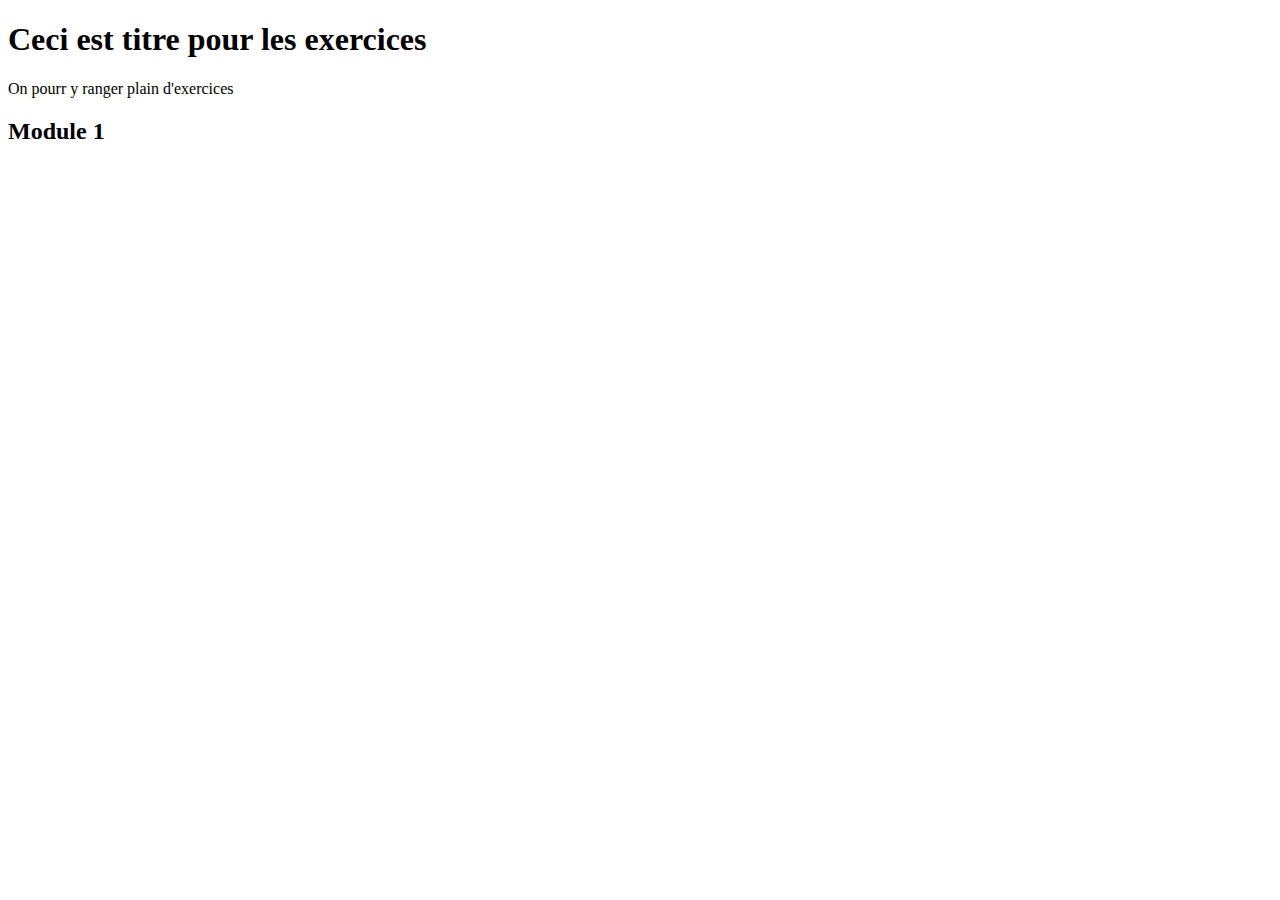
<file: index.html>
<!DOCTYPE html>
<html lang="en">
<head>
    <meta charset="UTF-8">
    <meta name="viewport" content="width=device-width, initial-scale=1.0">
    <title>Exos individuels</title>
    <h1>Ceci est titre pour les exercices</h1>
    <p>On pourr y ranger plain d'exercices</p>
    <h2>Module 1</h2>
</head>
<body>
    
</body>
</html>
</file>
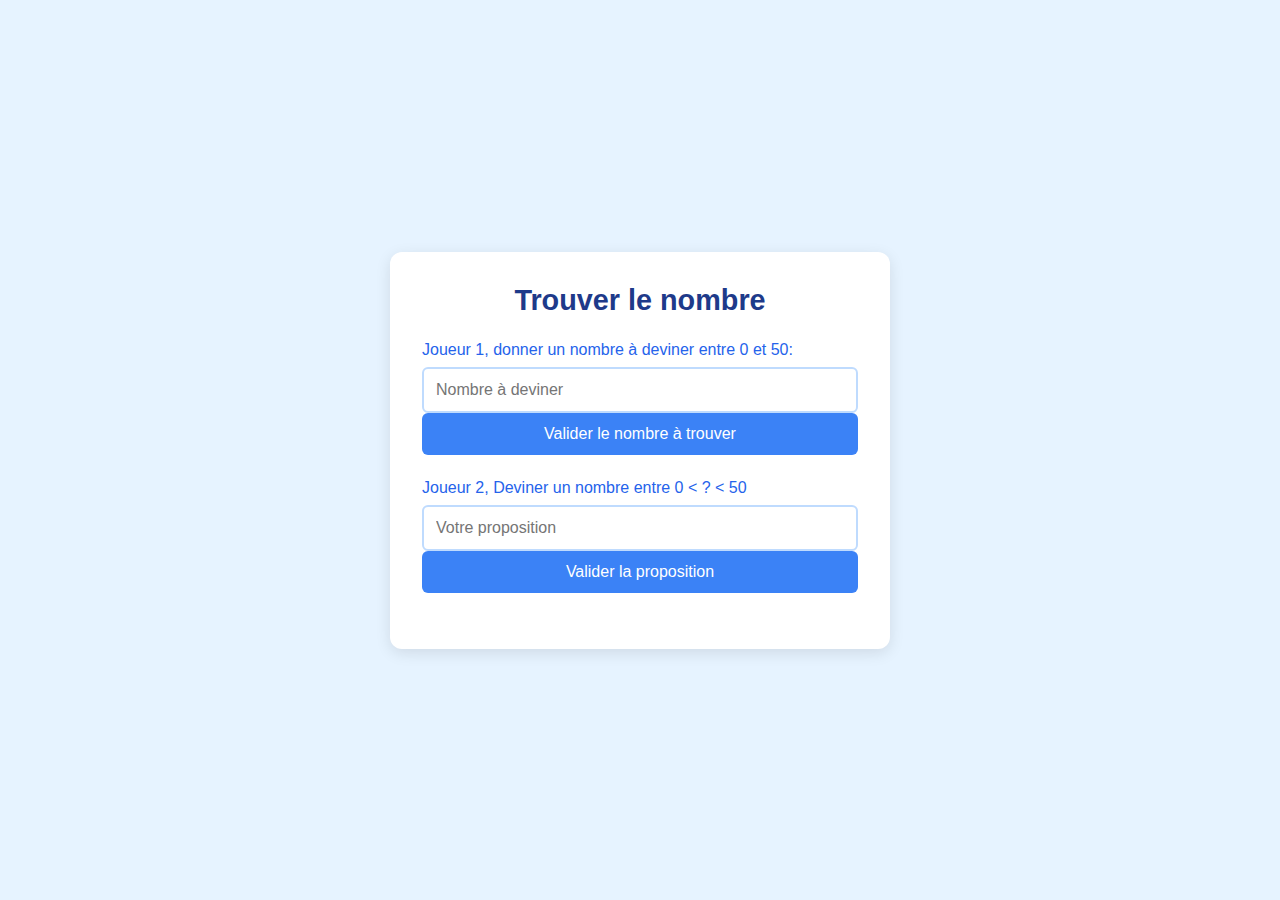
<file: 02_guess_a_number/index.html>
<!doctype html>
<html lang="en">
<head>
    <meta charset="UTF-8">
    <meta name="viewport" content="width=device-width, user-scalable=no, initial-scale=1.0, maximum-scale=1.0, minimum-scale=1.0">
    <meta http-equiv="X-UA-Compatible" content="ie=edge">
    <title>Donne un nombre 🎲</title>
    <script defer src="script_v3.js"></script>
    <link rel="stylesheet" href="style.css">
</head>
<body>
    <div class="container">
        <h1>Trouver le nombre</h1>

        <div class="input-group">
            <label for="guessNumber">Joueur 1, donner un nombre à deviner entre 0 et 50:</label>
            <input type="number" id="guessNumber" placeholder="Nombre à deviner">
            <p class="error" id="errorPlayeur1"></p>
            <p class="successMessage" id="successMessagePlayer1"></p>
            <button id="submitNumber">Valider le nombre à trouver</button>
        </div>

        <div class="input-group">
            <label for="userGuess">Joueur 2, Deviner un nombre entre 0 < ? < 50</label>
            <input type="number" id="userGuess" placeholder="Votre proposition">
            <p class="error" id="errorPlayer2"></p>
            <p id="successMessagePlayer2"></p>
            <button id="validateGuess">Valider la proposition</button>
        </div>
    </div>
</body>
</html>
</file>
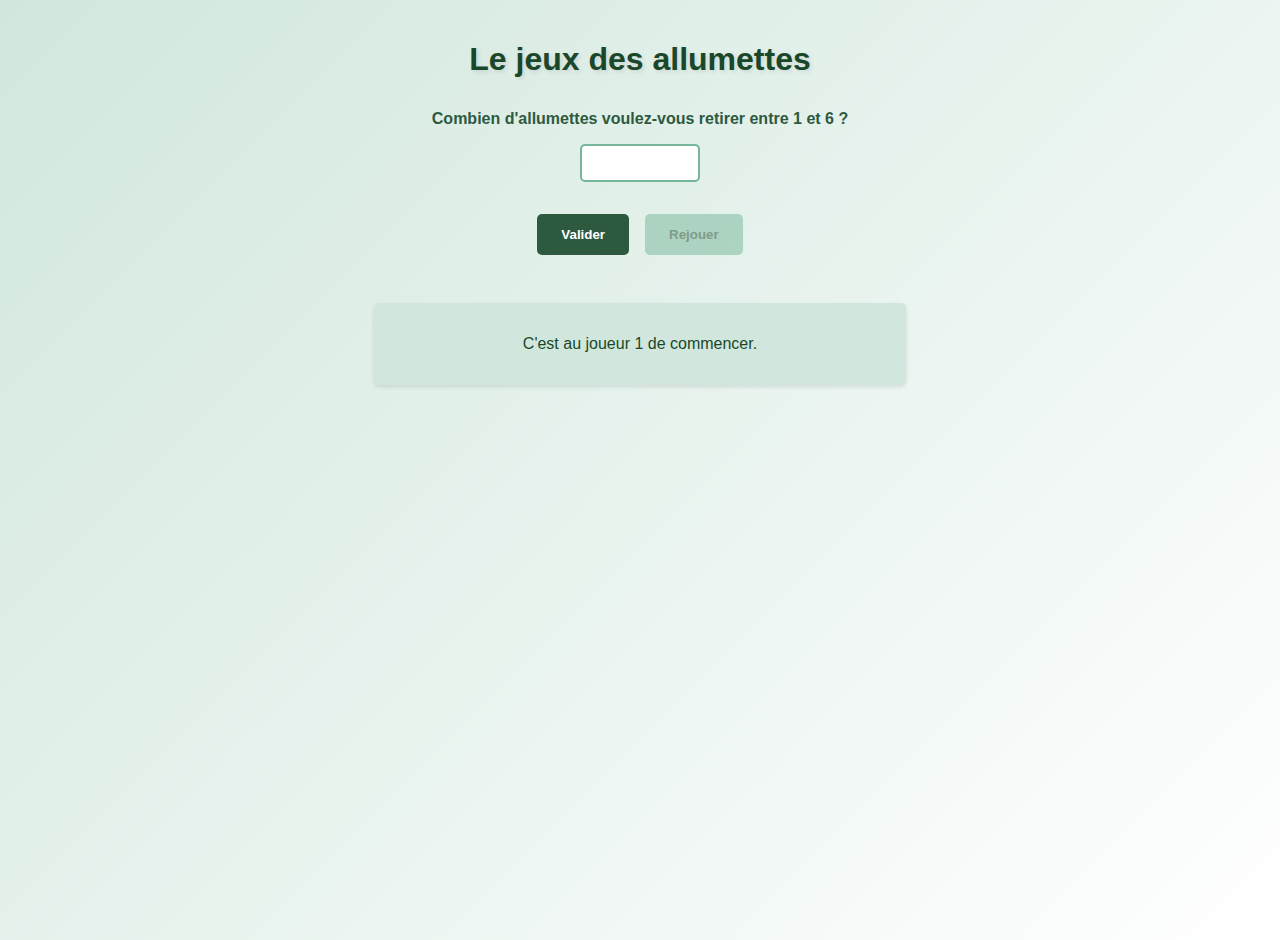
<file: 07_jeu_des_allumettes/index.html>
<!doctype html>
<html lang="en">
<head>
    <meta charset="UTF-8">
    <meta name="viewport"
          content="width=device-width, user-scalable=no, initial-scale=1.0, maximum-scale=1.0, minimum-scale=1.0">
    <meta http-equiv="X-UA-Compatible" content="ie=edge">
    <title>Jeu des allumettes</title>
    <script defer src="script_03.js"></script>
    <link rel="stylesheet" href="style.css">
</head>
<body>
<h1>Le jeux des allumettes</h1>

<label>Combien d'allumettes voulez-vous retirer entre 1 et 6 ?</label>
<input type="number" name="" id="input-number">

<div class="buttons-container">
    <button type="submit" id="btn-validate">Valider</button>
    <button type="submit" id="btn-replay" disabled>Rejouer</button>
</div>

<div class="div-messages">
    <p id="text-player"></p>
</div>
</body>
</html>
</file>
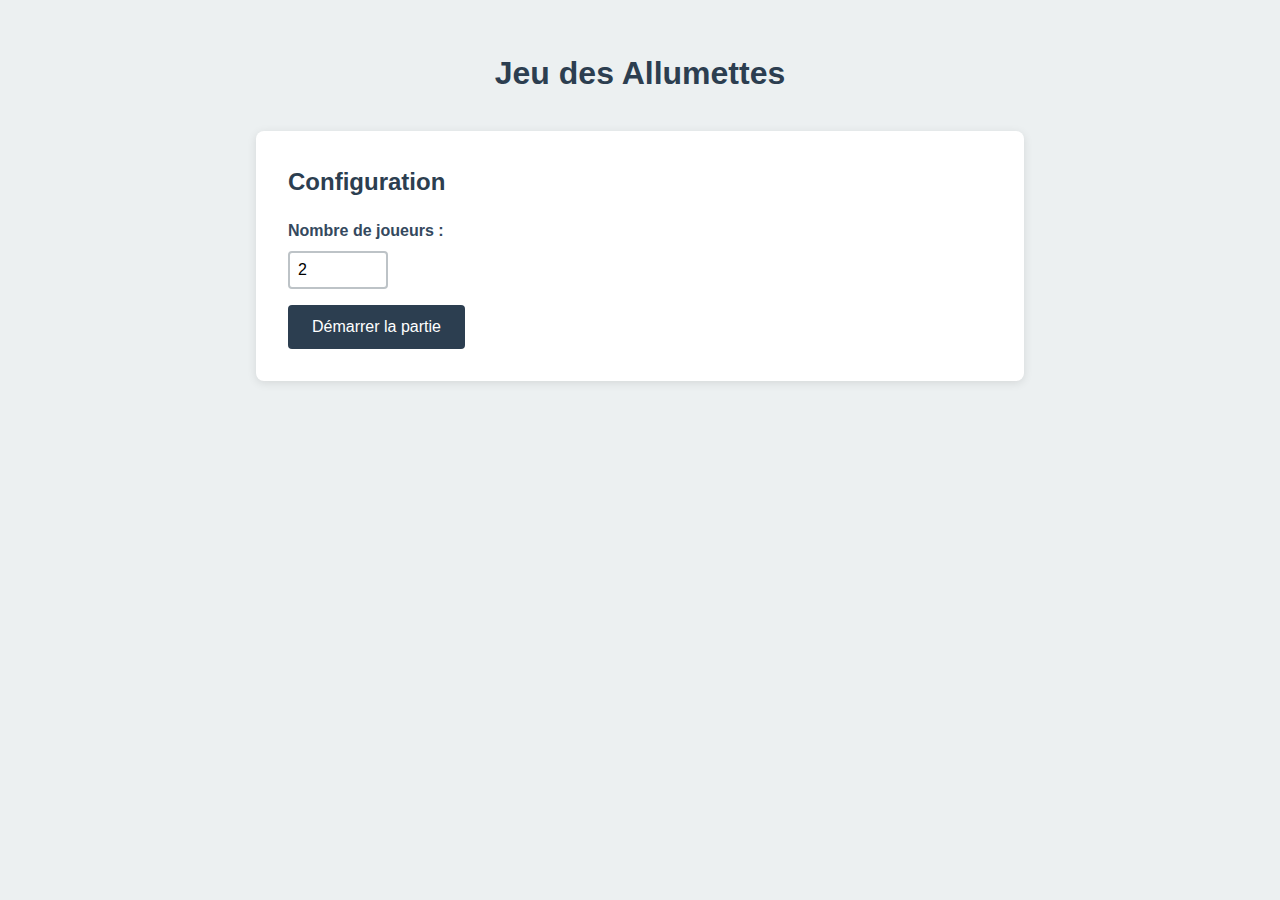
<file: 07_jeu_des_allumettes/claude.html>
<!DOCTYPE html>
<html lang="fr">
<head>
    <meta charset="UTF-8">
    <meta name="viewport" content="width=device-width, initial-scale=1.0">
    <title>Jeu des Allumettes</title>
    <link rel="stylesheet" href="claude.css">
</head>
<body>
<div class="container">
    <h1>Jeu des Allumettes</h1>

    <!-- Configuration initiale -->
    <div id="setup" class="section">
        <h2>Configuration</h2>
        <div class="input-group">
            <label for="playerCount">Nombre de joueurs :</label>
            <input type="number" id="playerCount" min="2" max="10" value="2">
        </div>
        <button id="startGame">Démarrer la partie</button>
    </div>

    <!-- Interface de jeu -->
    <div id="gameInterface" class="section hidden">
        <div class="game-status">
            <h2>Tour du Joueur <span id="currentPlayer">1</span></h2>
            <p>Allumettes restantes : <span id="matchCount">50</span></p>
        </div>

        <div class="matches-display" id="matchesDisplay">
            <!-- Les allumettes seront affichées ici -->
        </div>

        <div class="player-input">
            <label for="matchesToRemove">Nombre d'allumettes à retirer (1-6) :</label>
            <input type="number" id="matchesToRemove" min="1" max="6">
            <button id="playTurn">Jouer</button>
        </div>
    </div>

    <!-- Message de fin de partie -->
    <div id="gameOver" class="section hidden">
        <h2>Partie terminée !</h2>
        <p id="winner"></p>
        <button id="newGame">Nouvelle partie</button>
    </div>
</div>
<script src="claude.js"></script>
</body>
</html>
</file>
<file: 07_jeu_des_allumettes/style.css>
/* Variables pour les couleurs */
:root {
    --dark-green: #1a472a;
    --medium-green: #2d5a3f;
    --light-green: #75b798;
    --very-light-green: #d1e7dd;
}

body {
    font-family: 'Arial', sans-serif;
    background: linear-gradient(135deg, var(--very-light-green), white);
    min-height: 100vh;
    margin: 0;
    padding: 20px;
    display: flex;
    flex-direction: column;
    align-items: center;
}

h1 {
    color: var(--dark-green);
    text-align: center;
    margin-bottom: 2rem;
    text-shadow: 2px 2px 4px rgba(0, 0, 0, 0.1);
}

label {
    display: block;
    margin-bottom: 1rem;
    color: var(--medium-green);
    font-weight: bold;
}

input[type="number"] {
    width: 100px;
    padding: 0.5rem;
    border: 2px solid var(--light-green);
    border-radius: 5px;
    font-size: 1rem;
    margin-bottom: 1rem;
    background-color: white;
    transition: border-color 0.3s ease;
}

input[type="number"]:focus {
    outline: none;
    border-color: var(--dark-green);
    box-shadow: 0 0 5px rgba(26, 71, 42, 0.3);
}

.buttons-container {
    display: flex;
    gap: 1rem;
    margin: 1rem 0;
}

button {
    padding: 0.8rem 1.5rem;
    border: none;
    border-radius: 5px;
    font-weight: bold;
    cursor: pointer;
    transition: all 0.3s ease;
}

#btn-validate {
    background-color: var(--medium-green);
    color: white;
}

#btn-validate:hover {
    background-color: var(--dark-green);
    transform: translateY(-2px);
}

#btn-validate:disabled {
    opacity: 0.5;
    cursor: not-allowed;
}

#btn-replay {
    background-color: var(--light-green);
    color: var(--dark-green);
}

#btn-replay:hover:not([disabled]) {
    background-color: var(--medium-green);
    color: white;
    transform: translateY(-2px);
}

#btn-replay:disabled {
    opacity: 0.5;
    cursor: not-allowed;
}

.div-messages {
    margin-top: 2rem;
    padding: 1rem;
    border-radius: 5px;
    background-color: var(--very-light-green);
    color: var(--dark-green);
    min-height: 50px;
    width: 80%;
    max-width: 500px;
    text-align: center;
    box-shadow: 0 2px 4px rgba(0, 0, 0, 0.1);
}

.error {
    color: #dc3a9b;
}

/* Responsive design */
@media (max-width: 600px) {
    body {
        padding: 10px;
    }

    h1 {
        font-size: 1.5rem;
    }

    .buttons-container {
        flex-direction: column;
    }

    button {
        width: 100%;
    }
}
</file>
<file: 07_jeu_des_allumettes/claude.css>
:root {
    --primary-color: #2c3e50;
    --secondary-color: #e74c3c;
    --background-color: #ecf0f1;
    --text-color: #34495e;
    --border-color: #bdc3c7;
}

* {
    margin: 0;
    padding: 0;
    box-sizing: border-box;
}

body {
    font-family: 'Arial', sans-serif;
    background-color: var(--background-color);
    color: var(--text-color);
    line-height: 1.6;
}

.container {
    max-width: 800px;
    margin: 2rem auto;
    padding: 1rem;
}

.section {
    background: white;
    padding: 2rem;
    border-radius: 8px;
    box-shadow: 0 2px 10px rgba(0, 0, 0, 0.1);
    margin-bottom: 2rem;
}

h1 {
    text-align: center;
    color: var(--primary-color);
    margin-bottom: 2rem;
}

h2 {
    color: var(--primary-color);
    margin-bottom: 1rem;
}

.input-group {
    margin-bottom: 1rem;
}

label {
    display: block;
    margin-bottom: 0.5rem;
    font-weight: bold;
}

input[type="number"] {
    width: 100px;
    padding: 0.5rem;
    border: 2px solid var(--border-color);
    border-radius: 4px;
    font-size: 1rem;
}

button {
    background-color: var(--primary-color);
    color: white;
    border: none;
    padding: 0.8rem 1.5rem;
    border-radius: 4px;
    cursor: pointer;
    font-size: 1rem;
    transition: background-color 0.3s;
}

button:hover {
    background-color: var(--secondary-color);
}

.hidden {
    display: none;
}

.matches-display {
    display: flex;
    flex-wrap: wrap;
    gap: 5px;
    margin: 2rem 0;
    justify-content: center;
}

.match {
    width: 4px;
    height: 40px;
    background-color: #f1c40f;
    margin: 0 2px;
}

.game-status {
    text-align: center;
    margin-bottom: 2rem;
}

.player-input {
    display: flex;
    flex-direction: column;
    align-items: center;
    gap: 1rem;
}

#gameOver {
    text-align: center;
}

#winner {
    font-size: 1.2rem;
    margin: 1rem 0;
    color: var(--secondary-color);
}

@media (max-width: 600px) {
    .container {
        margin: 1rem;
        padding: 0.5rem;
    }

    .section {
        padding: 1rem;
    }
}
</file>
<file: 02_guess_a_number/style.css>
/* Reset et styles de base */
* {
    margin: 0;
    padding: 0;
    box-sizing: border-box;
    font-family: 'Segoe UI', Tahoma, Geneva, Verdana, sans-serif;
}

body {
    display: flex;
    justify-content: center;
    align-items: center;
    min-height: 100vh;
    background-color: #e6f3ff;
    padding: 20px;
}

.container {
    background-color: white;
    padding: 2rem;
    border-radius: 12px;
    box-shadow: 0 4px 15px rgba(0, 0, 0, 0.1);
    width: 100%;
    max-width: 500px;
}

/* Titre */
h1 {
    color: #1e3a8a;
    font-size: 1.8rem;
    margin-bottom: 1.5rem;
    text-align: center;
}

/* Groupes d'input */
.input-group {
    margin-bottom: 1.5rem;
}

label {
    display: block;
    color: #2563eb;
    font-size: 1rem;
    margin-bottom: 0.5rem;
    font-weight: 500;
}

input[type="number"] {
    width: 100%;
    padding: 0.75rem;
    border: 2px solid #bfdbfe;
    border-radius: 6px;
    font-size: 1rem;
    transition: border-color 0.2s ease;
}

input[type="number"]:focus {
    border-color: #3b82f6;
    outline: none;
    box-shadow: 0 0 0 3px rgba(59, 130, 246, 0.1);
}

/* Boutons */
button {
    width: 100%;
    padding: 0.75rem;
    background-color: #3b82f6;
    color: white;
    border: none;
    border-radius: 6px;
    font-size: 1rem;
    font-weight: 500;
    cursor: pointer;
    transition: background-color 0.2s ease;
}

button:hover {
    background-color: #2563eb;
}

button:disabled {
    background-color: #93c5fd;
    cursor: not-allowed;
}

/* Messages d'erreur et de succès */
.error {
    color: #dc2626;
    font-size: 0.875rem;
    margin-top: 0.5rem;
    margin-bottom: 0.5rem;
    padding: 0.75rem;
    border: 2px solid #dc2626;
    border-radius: 6px;
    background-color: #fef2f2;
    min-height: 1.25rem;
    display: none; /* Par défaut, le message est caché */
}

.error:not(:empty) {
    display: block; /* Afficher uniquement quand il y a du contenu */
}

.successMessage {
    color: #059669;
    font-size: 1rem;
    margin-top: 1rem;
    margin-bottom: 1rem;
    padding: 0.75rem;
    border: 2px solid #059669;
    border-radius: 6px;
    background-color: #f0fdf4;
    font-weight: 500;
    display: none; /* Par défaut, le message est caché */
}

.successMessage:not(:empty) {
    display: block; /* Afficher uniquement quand il y a du contenu */
}

/* Responsive design */
@media (max-width: 480px) {
    .container {
        padding: 1.5rem;
    }

    h1 {
        font-size: 1.5rem;
    }
}
</file>
